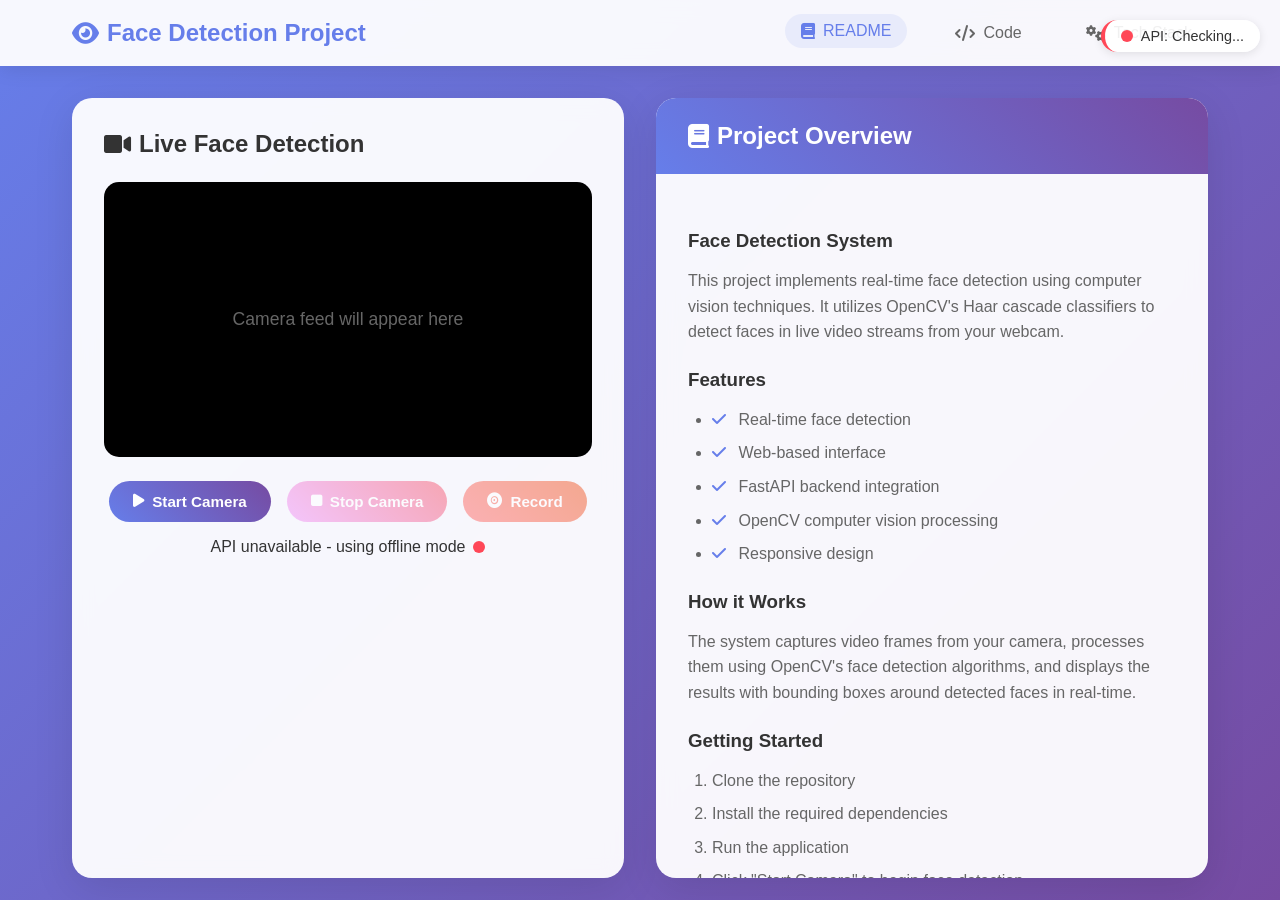
<file: Face-Detection/index.html>
<!DOCTYPE html>
<html lang="en">
<head>
    <meta charset="UTF-8">
    <meta name="viewport" content="width=device-width, initial-scale=1.0">
    <title>Face Detection Project</title>
    <link rel="stylesheet" href="static/style.css">
    <link href="https://cdnjs.cloudflare.com/ajax/libs/font-awesome/6.0.0/css/all.min.css" rel="stylesheet">
</head>
<body>
    <!-- Navigation Header -->
    <nav class="navbar">
        <div class="nav-container">
            <div class="nav-logo">
                <i class="fas fa-eye"></i>
                Face Detection Project
            </div>
            <div class="nav-links">
                <a href="#" class="nav-link active" data-tab="readme">
                    <i class="fas fa-book"></i> README
                </a>
                <a href="#" class="nav-link" data-tab="code">
                    <i class="fas fa-code"></i> Code
                </a>
                <a href="#" class="nav-link" data-tab="tech">
                    <i class="fas fa-cogs"></i> Tech Stack
                </a>
            </div>
        </div>
    </nav>

    <!-- Main Content -->
    <div class="main-container">
        <!-- Left Side - Video Section -->
        <div class="video-section">
            <div class="video-container">
                <h2><i class="fas fa-video"></i> Live Face Detection</h2>
                <div class="video-wrapper">
                    <video id="videoElement" autoplay playsinline></video>
                    <canvas id="overlayCanvas"></canvas>
                </div>
                <div class="video-controls">
                    <button id="startBtn" class="btn primary">
                        <i class="fas fa-play"></i> Start Camera
                    </button>
                    <button id="stopBtn" class="btn secondary" disabled>
                        <i class="fas fa-stop"></i> Stop Camera
                    </button>
                    <button id="recordBtn" class="btn record" disabled>
                        <i class="fas fa-record-vinyl"></i> Record
                    </button>
                </div>
                <div class="status-indicator">
                    <span id="statusText">Camera not started</span>
                    <div id="statusIcon" class="status-dot offline"></div>
                </div>
            </div>
        </div>

        <!-- Right Side - Content Tabs -->
        <div class="content-section">
            <!-- README Tab -->
            <div id="readme" class="tab-content active">
                <div class="content-header">
                    <h2><i class="fas fa-book"></i> Project Overview</h2>
                </div>
                <div class="content-body">
                    <h3>Face Detection System</h3>
                    <p>This project implements real-time face detection using computer vision techniques. It utilizes OpenCV's Haar cascade classifiers to detect faces in live video streams from your webcam.</p>
                    
                    <h3>Features</h3>
                    <ul>
                        <li><i class="fas fa-check"></i> Real-time face detection</li>
                        <li><i class="fas fa-check"></i> Web-based interface</li>
                        <li><i class="fas fa-check"></i> FastAPI backend integration</li>
                        <li><i class="fas fa-check"></i> OpenCV computer vision processing</li>
                        <li><i class="fas fa-check"></i> Responsive design</li>
                    </ul>

                    <h3>How it Works</h3>
                    <p>The system captures video frames from your camera, processes them using OpenCV's face detection algorithms, and displays the results with bounding boxes around detected faces in real-time.</p>

                    <h3>Getting Started</h3>
                    <ol>
                        <li>Clone the repository</li>
                        <li>Install the required dependencies</li>
                        <li>Run the application</li>
                        <li>Click "Start Camera" to begin face detection</li>
                    </ol>
                </div>
            </div>

            <!-- Code Tab -->
            <div id="code" class="tab-content">
                <div class="content-header">
                    <h2><i class="fas fa-code"></i> Source Code</h2>
                </div>
                <div class="content-body">
                    <h3>Main Detection Class</h3>
                    <pre><code class="python">import cv2 

class Detection: 
    def __init__(self): 
        pass
        
    def detect_faces(self, cascade_path='data/haarcascade_frontalface_default.xml'): 
        face_cascade = cv2.CascadeClassifier(cascade_path)
        cap = cv2.VideoCapture(0)
        
        while True:
            ret, frame = cap.read()
            grey = cv2.cvtColor(frame, cv2.COLOR_BGR2GRAY)
            faces = face_cascade.detectMultiScale(
                grey, 
                scaleFactor=1.1, 
                minNeighbors=5, 
                minSize=(30, 30)
            )

            for (x,y,w,h) in faces: 
                cv2.rectangle(frame,(x,y),(x+w,y+h),(255,0,0),2)
                cv2.putText(
                    frame, 
                    'Face Detected', 
                    (x, y - 10), 
                    cv2.FONT_HERSHEY_SIMPLEX, 
                    0.9, 
                    (255, 0, 0), 
                    2
                )
                
            if not ret:
                break
                
            cv2.imshow('face_detection', frame)
            if cv2.waitKey(1) & 0xFF == ord('q'):
                break
                
        cap.release()
        cv2.destroyAllWindows()</code></pre>

                    <h3>FastAPI Integration</h3>
                    <pre><code class="python">from fastapi import FastAPI, File, UploadFile
from fastapi.middleware.cors import CORSMiddleware
from src.utils import Detection
import cv2
import numpy as np
import base64

app = FastAPI(title="Face Detection API")

# Add CORS middleware for frontend integration
app.add_middleware(
    CORSMiddleware,
    allow_origins=["*"],
    allow_methods=["*"],
    allow_headers=["*"],
)

detector = Detection()

@app.post("/api/detect_faces_base64")
async def detect_faces_from_base64(data: dict):
    # Process base64 image data
    image_data = data.get("image")
    image_bytes = base64.b64decode(image_data.split(",")[1])
    
    # Convert to OpenCV format
    nparr = np.frombuffer(image_bytes, np.uint8)
    img = cv2.imdecode(nparr, cv2.IMREAD_COLOR)
    
    # Detect faces
    faces = detector.detect_faces_in_frame(img)
    
    return {
        "success": True,
        "faces_count": len(faces),
        "faces": faces
    }</code></pre>

                    <h3>Frontend Integration</h3>
                    <pre><code class="javascript">// Real-time face detection with FastAPI
async function performFaceDetection() {
    // Capture frame from video
    const canvas = document.createElement('canvas');
    const ctx = canvas.getContext('2d');
    canvas.width = videoElement.videoWidth;
    canvas.height = videoElement.videoHeight;
    ctx.drawImage(videoElement, 0, 0);
    
    // Convert to base64
    const imageData = canvas.toDataURL('image/jpeg', 0.8);
    
    // Send to FastAPI backend
    const result = await fetch('/api/detect_faces_base64', {
        method: 'POST',
        headers: { 'Content-Type': 'application/json' },
        body: JSON.stringify({ image: imageData })
    });
    
    const data = await result.json();
    if (data.success) {
        drawFaceDetections(data.faces);
    }
}</code></pre>
                </div>
            </div>

            <!-- Tech Stack Tab -->
            <div id="tech" class="tab-content">
                <div class="content-header">
                    <h2><i class="fas fa-cogs"></i> Technology Stack</h2>
                </div>
                <div class="content-body">
                    <div class="tech-grid">
                        <div class="tech-card">
                            <div class="tech-icon">
                                <i class="fab fa-python"></i>
                            </div>
                            <h3>Python</h3>
                            <p>Core programming language for backend processing and computer vision algorithms.</p>
                        </div>

                        <div class="tech-card">
                            <div class="tech-icon">
                                <i class="fas fa-eye"></i>
                            </div>
                            <h3>OpenCV</h3>
                            <p>Computer vision library for face detection using Haar cascade classifiers.</p>
                        </div>

                        <div class="tech-card">
                            <div class="tech-icon">
                                <i class="fas fa-rocket"></i>
                            </div>
                            <h3>FastAPI</h3>
                            <p>Modern web framework for building APIs with automatic documentation.</p>
                        </div>

                        <div class="tech-card">
                            <div class="tech-icon">
                                <i class="fab fa-html5"></i>
                            </div>
                            <h3>HTML5</h3>
                            <p>WebRTC and Canvas API for real-time video processing in the browser.</p>
                        </div>

                        <div class="tech-card">
                            <div class="tech-icon">
                                <i class="fab fa-css3-alt"></i>
                            </div>
                            <h3>CSS3</h3>
                            <p>Modern styling with flexbox, grid, and responsive design principles.</p>
                        </div>

                        <div class="tech-card">
                            <div class="tech-icon">
                                <i class="fab fa-js"></i>
                            </div>
                            <h3>JavaScript</h3>
                            <p>Client-side scripting for camera access and real-time video processing.</p>
                        </div>
                    </div>

                    <div class="dependencies">
                        <h3>Key Dependencies</h3>
                        <ul>
                            <li><strong>opencv-python:</strong> Computer vision and image processing</li>
                            <li><strong>fastapi:</strong> Web framework for API development</li>
                            <li><strong>pydantic:</strong> Data validation and settings management</li>
                            <li><strong>uvicorn:</strong> ASGI server for running FastAPI applications</li>
                        </ul>
                    </div>

                    <div class="architecture">
                        <h3>System Architecture</h3>
                        <p>The application follows a client-server architecture where the frontend handles video capture and display, while the backend processes the computer vision algorithms for face detection.</p>
                    </div>
                </div>
            </div>
        </div>
    </div>

    <script src="static/script.js"></script>
</body>
</html>
</file>
<file: Face-Detection/static/style.css>
/* Reset and Base Styles */
* {
    margin: 0;
    padding: 0;
    box-sizing: border-box;
}

body {
    font-family: 'Segoe UI', Tahoma, Geneva, Verdana, sans-serif;
    background: linear-gradient(135deg, #667eea 0%, #764ba2 100%);
    height: 100vh;
    color: #333;
}

/* Navigation Styles */
.navbar {
    background: rgba(255, 255, 255, 0.95);
    backdrop-filter: blur(10px);
    box-shadow: 0 2px 20px rgba(0, 0, 0, 0.1);
    position: sticky;
    top: 0;
    z-index: 1000;
}

.nav-container {
    max-width: 1200px;
    margin: 0 auto;
    padding: 1rem 2rem;
    display: flex;
    justify-content: space-between;
    align-items: center;
}

.nav-logo {
    font-size: 1.5rem;
    font-weight: bold;
    color: #667eea;
    display: flex;
    align-items: center;
    gap: 0.5rem;
}

.nav-links {
    display: flex;
    gap: 2rem;
}

.nav-link {
    text-decoration: none;
    color: #666;
    padding: 0.5rem 1rem;
    border-radius: 25px;
    transition: all 0.3s ease;
    display: flex;
    align-items: center;
    gap: 0.5rem;
    font-weight: 500;
}

.nav-link:hover,
.nav-link.active {
    color: #667eea;
    background: rgba(102, 126, 234, 0.1);
    transform: translateY(-2px);
}

/* Main Layout */
.main-container {
    max-width: 1200px;
    margin: 2rem auto;
    padding: 0 2rem;
    display: grid;
    grid-template-columns: 1fr 1fr;
    gap: 2rem;
    height: calc(100vh - 120px);
}

/* Video Section */
.video-section {
    background: rgba(255, 255, 255, 0.95);
    border-radius: 20px;
    padding: 2rem;
    box-shadow: 0 10px 40px rgba(0, 0, 0, 0.1);
    backdrop-filter: blur(10px);
    height: 100%;
    overflow-y: auto;
}

.video-container h2 {
    color: #333;
    margin-bottom: 1.5rem;
    display: flex;
    align-items: center;
    gap: 0.5rem;
}

.video-wrapper {
    position: relative;
    background: #000;
    border-radius: 15px;
    overflow: hidden;
    margin-bottom: 1.5rem;
    aspect-ratio: 16/9;
    display: flex;
    align-items: center;
    justify-content: center;
}

#videoElement {
    width: 100%;
    height: 100%;
    object-fit: cover;
}

#overlayCanvas {
    position: absolute;
    top: 0;
    left: 0;
    width: 100%;
    height: 100%;
    pointer-events: none;
}

.video-wrapper::before {
    content: "Camera feed will appear here";
    position: absolute;
    color: #666;
    font-size: 1.1rem;
    z-index: 1;
}

.video-controls {
    display: flex;
    gap: 1rem;
    justify-content: center;
    margin-bottom: 1rem;
}

.btn {
    padding: 0.75rem 1.5rem;
    border: none;
    border-radius: 25px;
    font-weight: 600;
    cursor: pointer;
    transition: all 0.3s ease;
    display: flex;
    align-items: center;
    gap: 0.5rem;
    font-size: 0.95rem;
}

.btn:disabled {
    opacity: 0.5;
    cursor: not-allowed;
}

.btn.primary {
    background: linear-gradient(45deg, #667eea, #764ba2);
    color: white;
}

.btn.primary:hover:not(:disabled) {
    transform: translateY(-2px);
    box-shadow: 0 5px 15px rgba(102, 126, 234, 0.4);
}

.btn.secondary {
    background: linear-gradient(45deg, #f093fb, #f5576c);
    color: white;
}

.btn.secondary:hover:not(:disabled) {
    transform: translateY(-2px);
    box-shadow: 0 5px 15px rgba(245, 87, 108, 0.4);
}

.btn.record {
    background: linear-gradient(45deg, #ff6b6b, #ee5a24);
    color: white;
}

.btn.record:hover:not(:disabled) {
    transform: translateY(-2px);
    box-shadow: 0 5px 15px rgba(255, 107, 107, 0.4);
}

.status-indicator {
    display: flex;
    align-items: center;
    justify-content: center;
    gap: 0.5rem;
    font-weight: 500;
}

.status-dot {
    width: 12px;
    height: 12px;
    border-radius: 50%;
    animation: pulse 2s infinite;
}

.status-dot.offline {
    background: #ff4757;
}

.status-dot.online {
    background: #2ed573;
}

@keyframes pulse {
    0% { opacity: 1; }
    50% { opacity: 0.5; }
    100% { opacity: 1; }
}

/* Content Section */
.content-section {
    background: rgba(255, 255, 255, 0.95);
    border-radius: 20px;
    box-shadow: 0 10px 40px rgba(0, 0, 0, 0.1);
    backdrop-filter: blur(10px);
    overflow: hidden;
}

.tab-content {
    display: none;
    height: 100%;
}

.tab-content.active {
    display: flex;
    flex-direction: column;
}

.content-header {
    background: linear-gradient(45deg, #667eea, #764ba2);
    color: white;
    padding: 1.5rem 2rem;
}

.content-header h2 {
    display: flex;
    align-items: center;
    gap: 0.5rem;
}

.content-body {
    padding: 2rem;
    flex: 1;
    overflow-y: auto;
}

.content-body h3 {
    color: #333;
    margin: 1.5rem 0 1rem 0;
    display: flex;
    align-items: center;
    gap: 0.5rem;
}

.content-body p {
    line-height: 1.6;
    color: #666;
    margin-bottom: 1rem;
}

.content-body ul, .content-body ol {
    margin: 1rem 0;
    padding-left: 1.5rem;
}

.content-body li {
    margin: 0.5rem 0;
    line-height: 1.6;
    color: #666;
}

.content-body li i {
    color: #667eea;
    margin-right: 0.5rem;
}

/* Code Styles */
pre {
    background: #f8f9fa;
    border-radius: 10px;
    padding: 1.5rem;
    overflow-x: auto;
    margin: 1rem 0;
    border-left: 4px solid #667eea;
}

code {
    font-family: 'Courier New', Courier, monospace;
    font-size: 0.9rem;
    line-height: 1.5;
}

/* Tech Stack Grid */
.tech-grid {
    display: grid;
    grid-template-columns: repeat(auto-fit, minmax(200px, 1fr));
    gap: 1.5rem;
    margin: 2rem 0;
}

.tech-card {
    background: linear-gradient(145deg, #f8f9fa, #e9ecef);
    border-radius: 15px;
    padding: 1.5rem;
    text-align: center;
    transition: transform 0.3s ease;
    border: 1px solid rgba(102, 126, 234, 0.1);
}

.tech-card:hover {
    transform: translateY(-5px);
    box-shadow: 0 10px 25px rgba(0, 0, 0, 0.1);
}

.tech-icon {
    font-size: 2.5rem;
    color: #667eea;
    margin-bottom: 1rem;
}

.tech-card h3 {
    margin: 1rem 0 0.5rem 0;
    color: #333;
}

.tech-card p {
    font-size: 0.9rem;
    color: #666;
    line-height: 1.5;
}

.dependencies, .architecture {
    background: linear-gradient(145deg, #f8f9fa, #e9ecef);
    border-radius: 15px;
    padding: 1.5rem;
    margin: 2rem 0;
    border-left: 4px solid #667eea;
}

.dependencies h3, .architecture h3 {
    color: #667eea;
    margin-bottom: 1rem;
}

.dependencies ul {
    list-style: none;
    padding: 0;
}

.dependencies li {
    background: white;
    margin: 0.5rem 0;
    padding: 0.75rem;
    border-radius: 8px;
    border-left: 3px solid #667eea;
}

.dependencies strong {
    color: #333;
}

/* Responsive Design */
@media (max-width: 768px) {
    .nav-container {
        flex-direction: column;
        gap: 1rem;
        padding: 1rem;
    }

    .nav-links {
        gap: 1rem;
    }

    .main-container {
        grid-template-columns: 1fr;
        gap: 1rem;
        padding: 0 1rem;
        margin: 1rem auto;
    }

    .video-section, .content-section {
        padding: 1.5rem;
    }

    .video-controls {
        flex-direction: column;
        align-items: center;
    }

    .tech-grid {
        grid-template-columns: 1fr;
    }

    .btn {
        width: 100%;
        justify-content: center;
    }
}

@media (max-width: 480px) {
    .nav-container {
        padding: 0.5rem;
    }

    .nav-logo {
        font-size: 1.2rem;
    }

    .nav-links {
        flex-wrap: wrap;
        justify-content: center;
    }

    .video-section, .content-section {
        padding: 1rem;
    }

    .content-header {
        padding: 1rem;
    }

    .content-body {
        padding: 1rem;
    }
}
</file>
